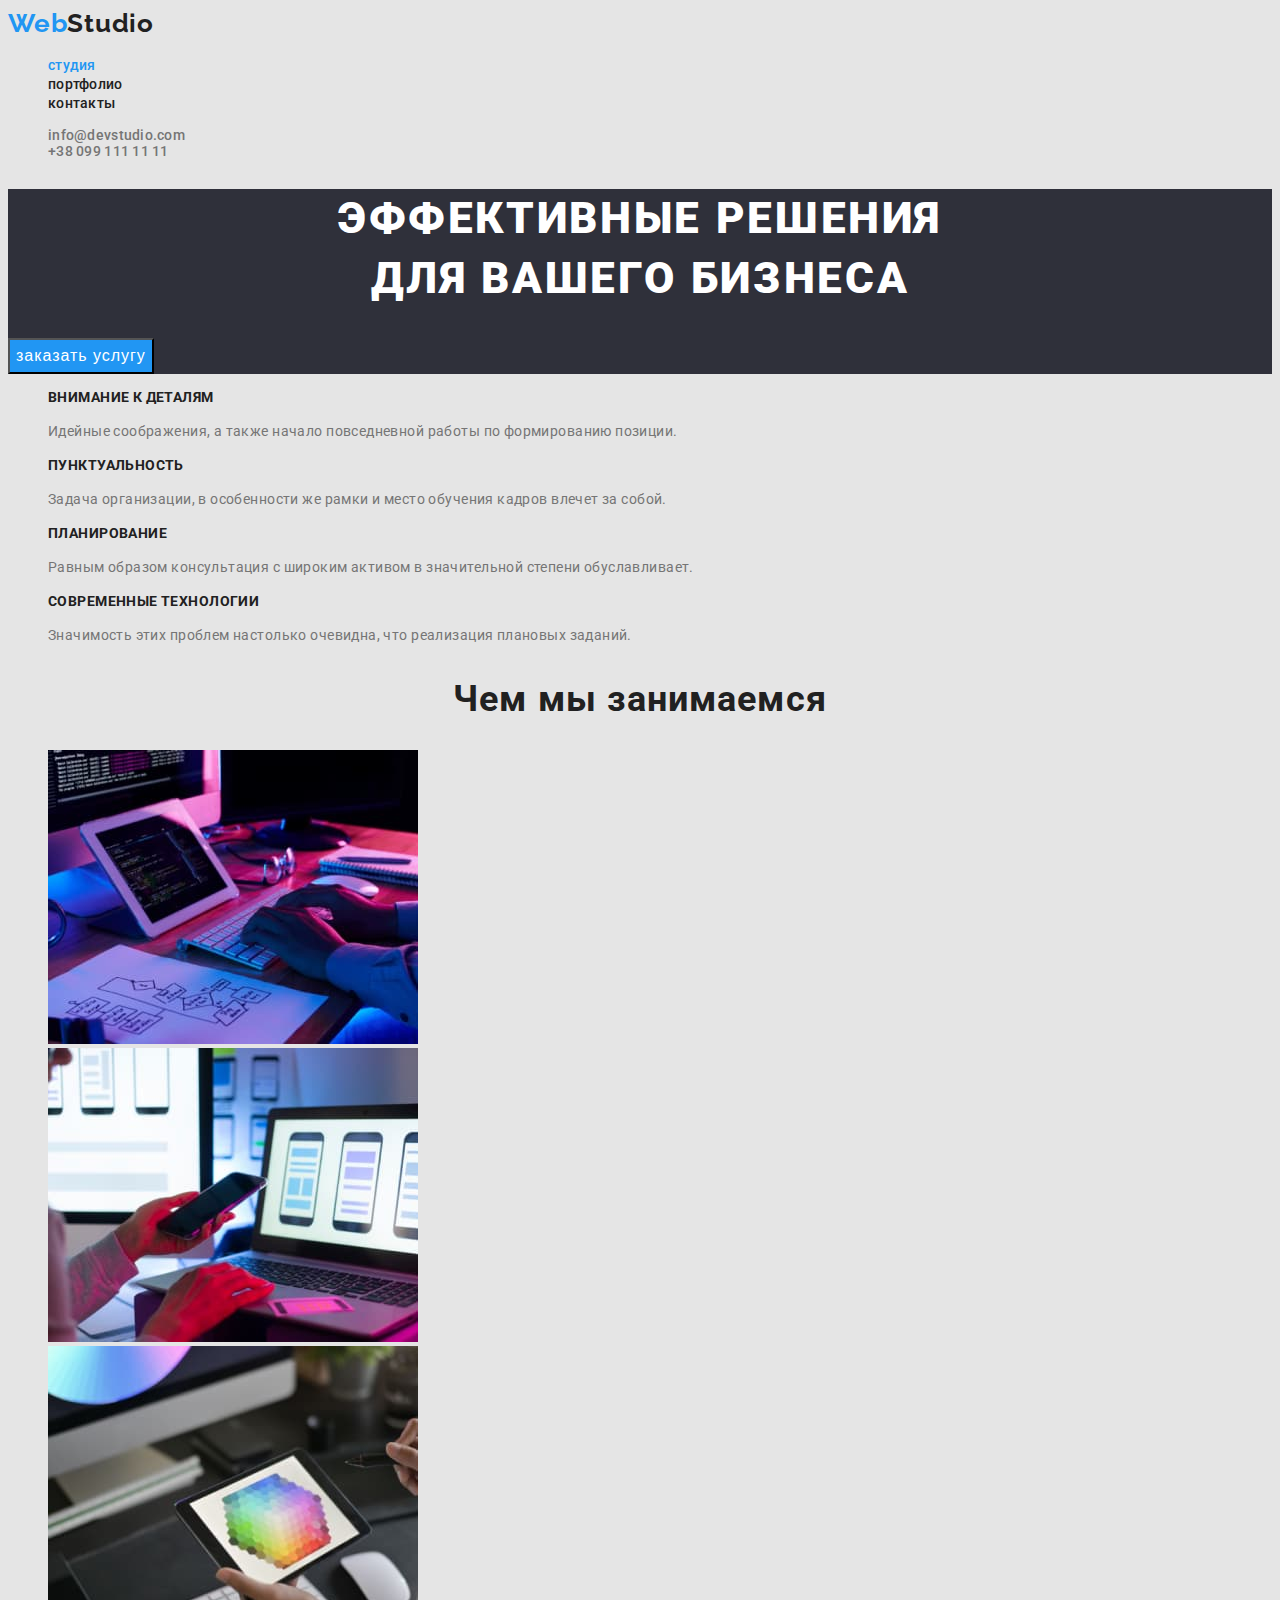
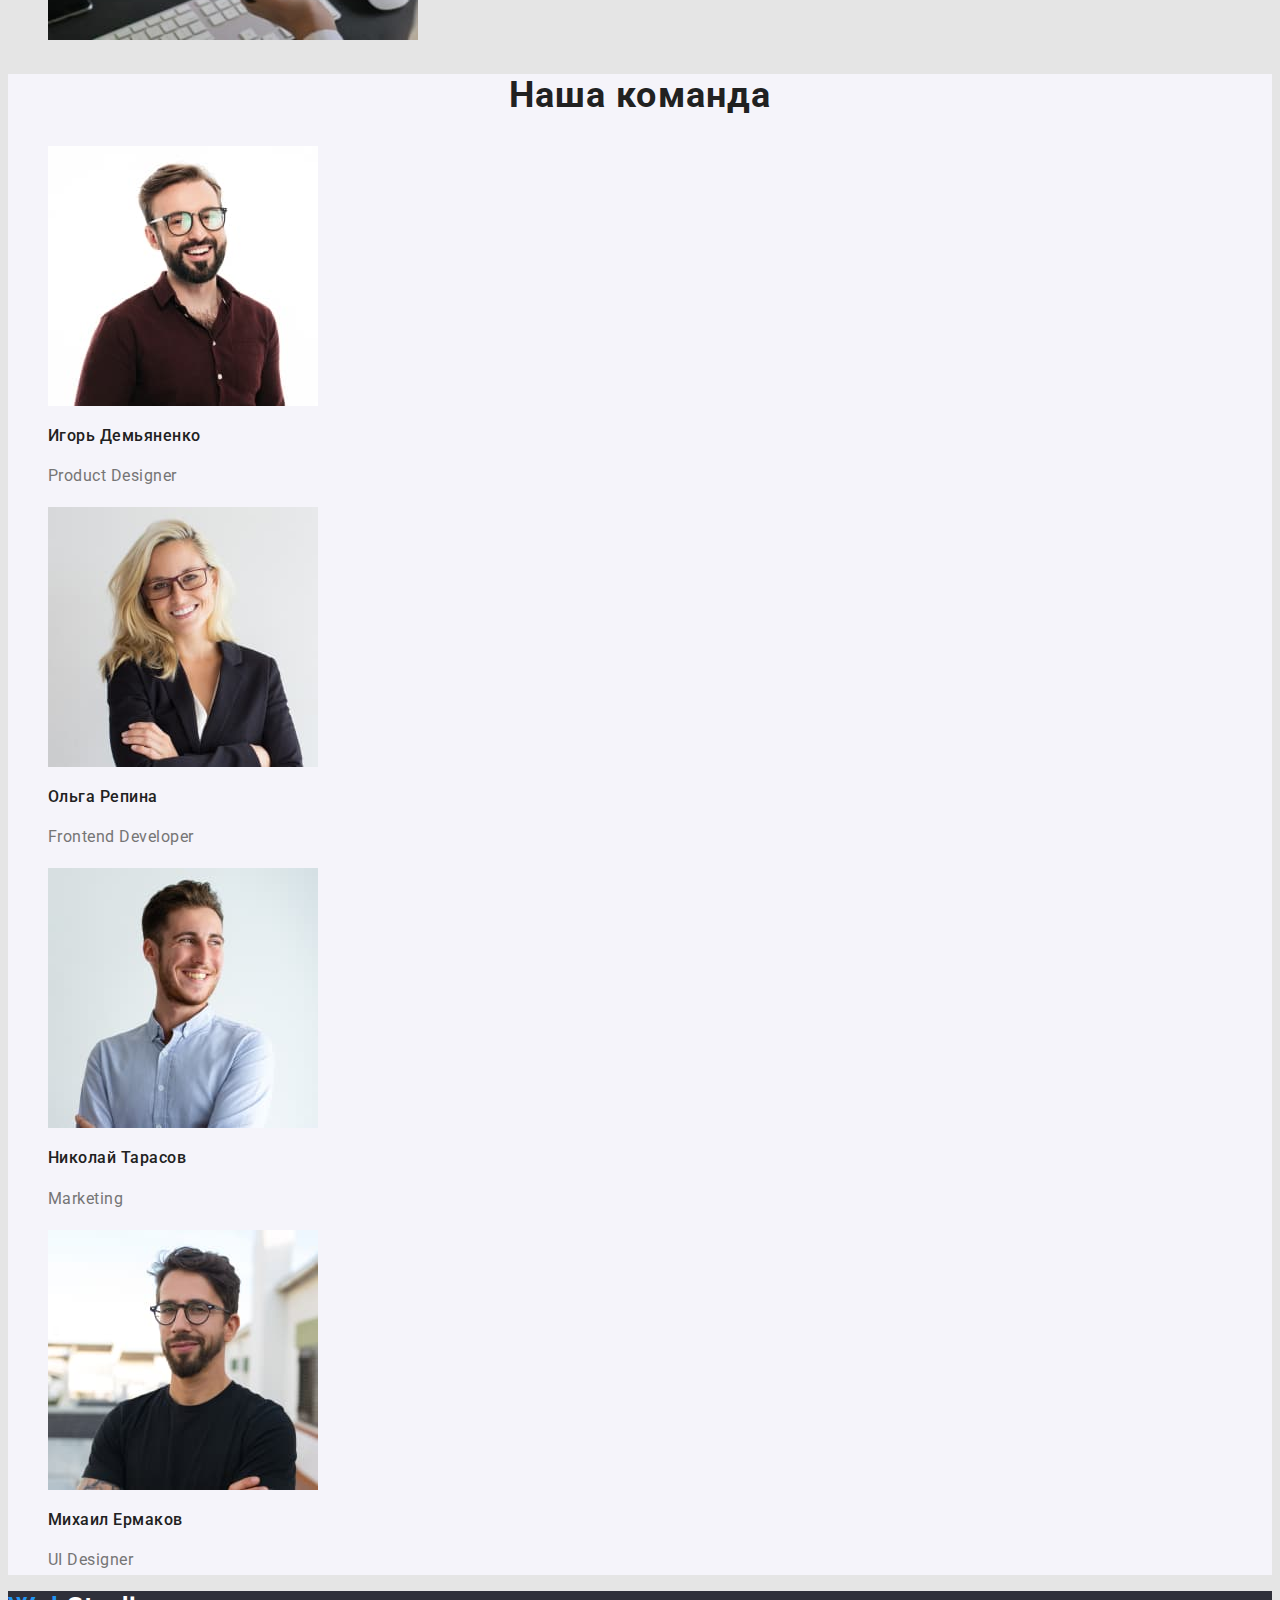
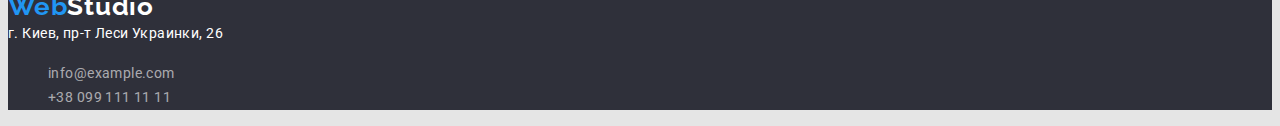
<file: index.html>
<!DOCTYPE html>
<html lang="ru">

<head>
    <meta charset="utf-8" />
    <title>Web studio</title>
    <link rel="stylesheet" href="./CSS/styles.css" />
    <link rel="preconnect" href="https://fonts.googleapis.com">
    <link rel="preconnect" href="https://fonts.gstatic.com" crossorigin>
    <link href="https://fonts.googleapis.com/css2?family=Raleway:wght@700&family=Roboto:wght@400;500;700;900&display=swap" rel="stylesheet">
</head>

<body>
    <header class="header">
        <div class="container">
            <nav class="nav">
                <a class="nav-logo" href=" "><span>Web</span>Studio</a>
                <ul class="header-list">
                    <li class="header-item"><a href=" " class="current">студия</a></li>
                    <li class="header-item"><a href="./portfolio.html" class="header-link">портфолио</a></li>
                    <li class="header-item"><a href=" " class="header-link">контакты</a></li>
                </ul>
            </nav>
            <ul class="header-link">
                <li><a href="mailto:info@devstudio.com " class="header-mail">info@devstudio.com</a></li>
                <li><a href="tel:+380991111111 " class="header-tel"> +38 099 111 11 11</a> </li>
            </ul>
        </div>
    </header>
    <main>
        <!--шапка-->
        <section class="cap">
            <div class="container">
                <h1 class="cap-title ">Эффективные решения <br/> для вашего бизнеса</h1>
                <button class="cap-btn " type="button">заказать услугу</button>
            </div>
        </section>
        <!--особенности-->
        <section class="qualities">

            <ul class="qualities-list">
                <li class="qualities-item">
                    <h3 class="qualities-title">внимание к деталям</h3>
                    <p class="qualities-text">Идейные соображения, а также начало повседневной работы по формированию позиции. </p>
                </li>
                <li class="qualities-item">
                    <h3 class="qualities-title">Пунктуальность</h3>
                    <p class="qualities-text">Задача организации, в особенности же рамки и место обучения кадров влечет за собой.</p>
                </li>
                <li class="qualities-item">
                    <h3 class="qualities-title">Планирование</h3>
                    <p class="qualities-text">Равным образом консультация с широким активом в значительной степени обуславливает.</p>
                </li>
                <li class="qualities-item">
                    <h3 class="qualities-title">Современные технологии</h3>
                    <p class="qualities-text">Значимость этих проблем настолько очевидна, что реализация плановых заданий.</p>
                </li>
            </ul>
        </section>
        <section>
            <!--чем мы занимаемся-->
            <h2 class="section-title">Чем мы занимаемся</h2>
            <ul>
                <li>
                    <img src="./images/img1.jpg " alt="руки на клавиатуре " width="370 " />
                </li>
                <li>
                    <img src="./images/img2.jpg " alt="телефон в руках " width="370 " />
                </li>
                <li>
                    <img src="./images/img3.jpg " alt="планшет в руках " width="370 " />
                </li>
            </ul>
        </section>
        <section class="command">
            <!--наша команда-->
            <h2 class="section-title">Наша команда</h2>
            <ul>
                <li>
                    <img src="./images/card1.jpg " alt="product desiner " width="270 " />
                    <h3 class="names">Игорь Демьяненко</h3>
                    <p class="profession">Product Designer</p>
                </li>
                <li>
                    <img src="./images/card2.jpg " alt="frontend developer " width="270 " />
                    <h3 class="names">Ольга Репина</h3>
                    <p class="profession">Frontend Developer</p>
                </li>
                <li>
                    <img src="./images/card3.jpg " alt="marketing " width="270 " />
                    <h3 class="names">Николай Тарасов</h3>
                    <p class="profession">Marketing</p>
                </li>
                <li>
                    <img src="./images/card4.jpg " alt="ul desiner " width="270 " />
                    <h3 class="names">Михаил Ермаков</h3>
                    <p class="profession">UI Designer</p>
                </li>
            </ul>
        </section>
    </main>
    <footer class="footer">
        <div class="container">
            <a class="nav-logo" href=" "><span>Web</span>Studio</a>
            <address class="address">г. Киев, пр-т Леси Украинки, 26</address>
            <ul class="footer-list">
                <li><a href="mailto:info@example.com ">info@example.com</a></li>
                <li><a href="tel:+380991111111 "> +38 099 111 11 11</a></li>
            </ul>
        </div>
    </footer>
</body>

</html>
</file>
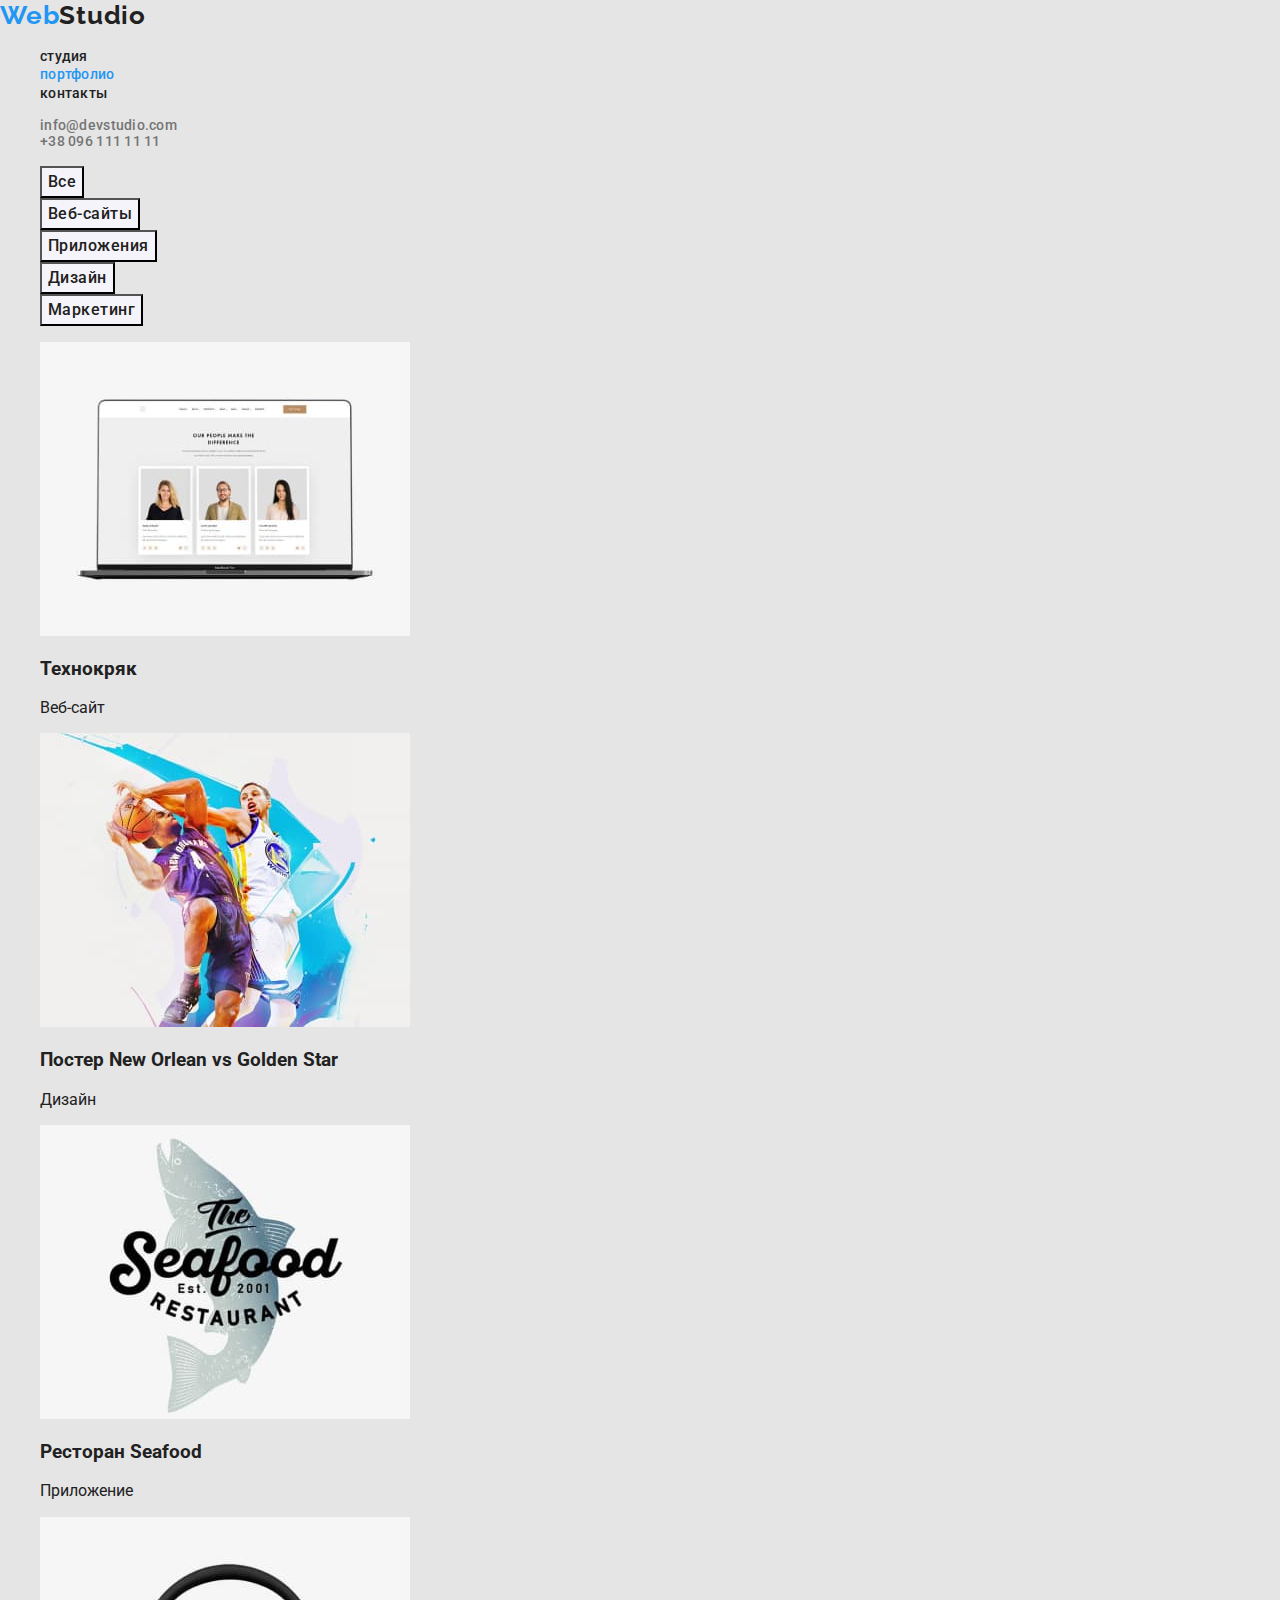
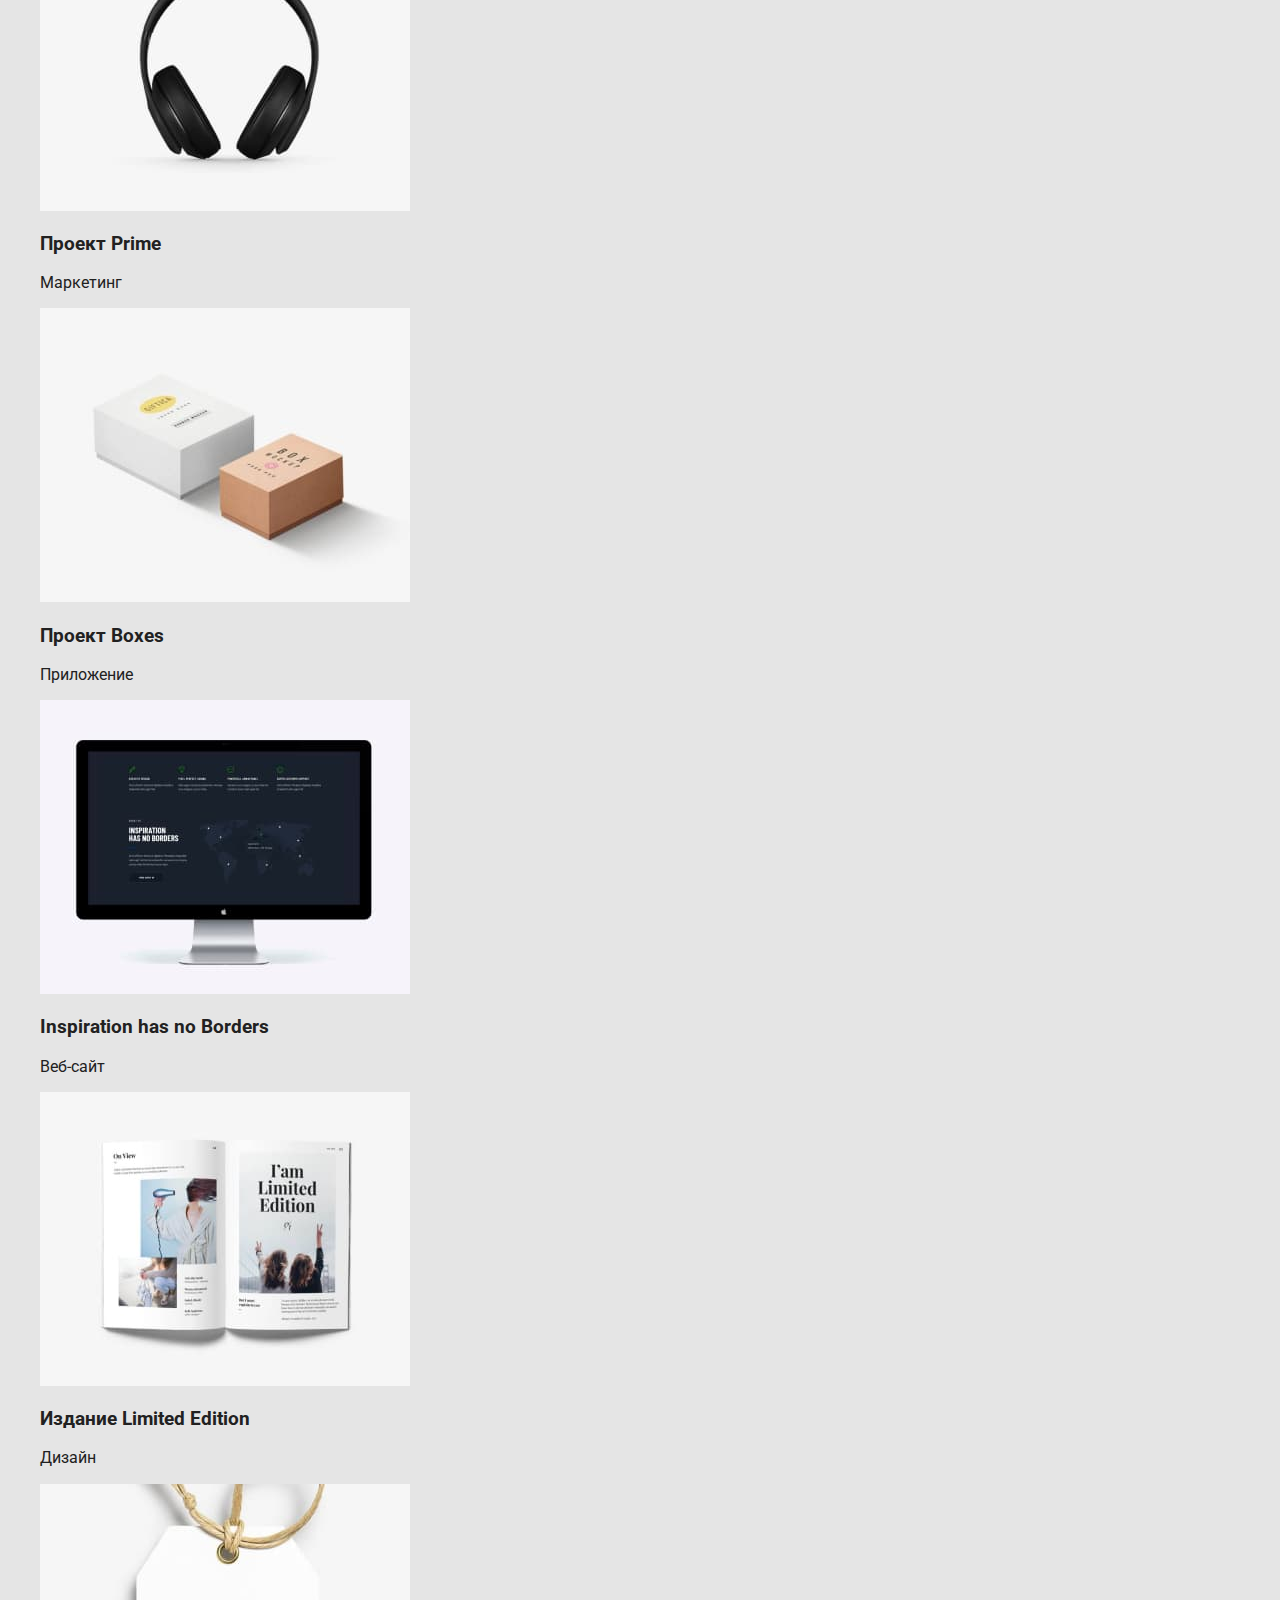
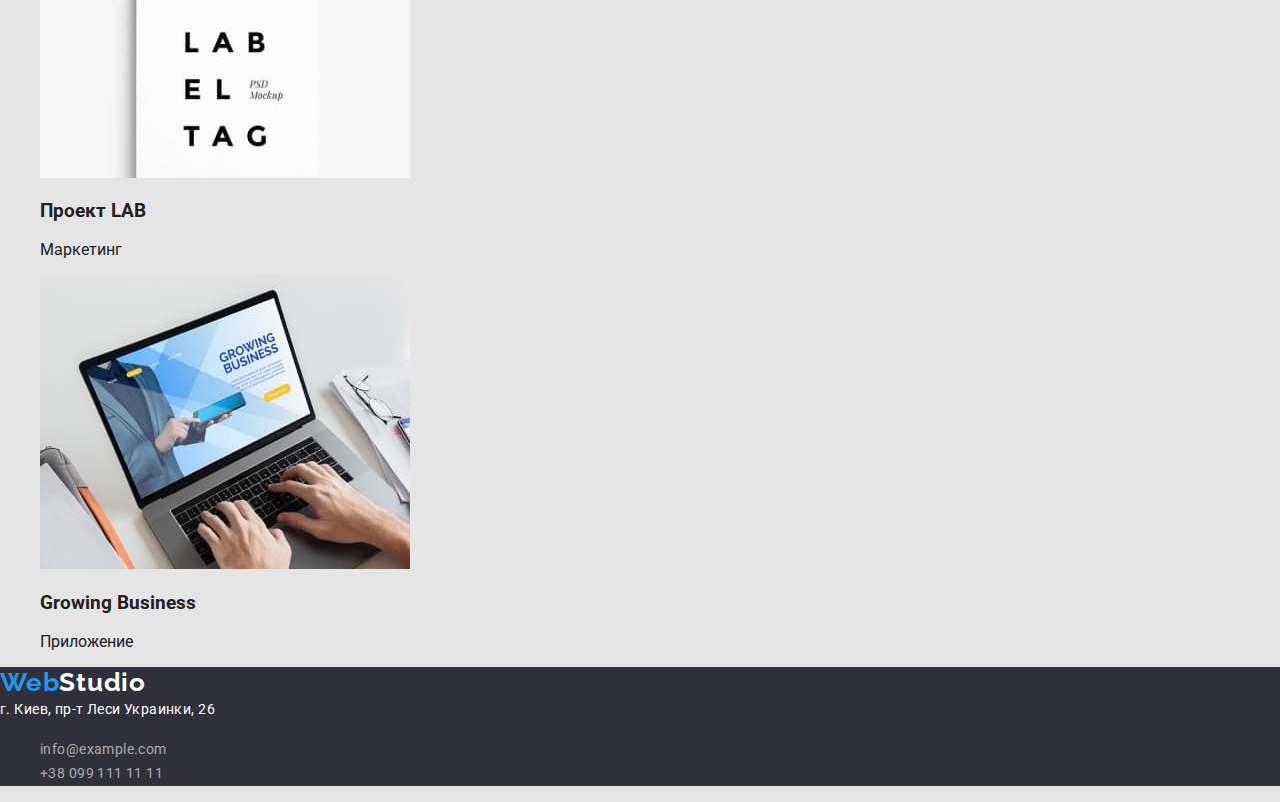
<file: portfolio.html>
<!DOCTYPE html>
<html lang="ru">

<head>
    <meta charset="utf-8" />
    <title>Portfolio</title>
    <link rel="preconnect" href="https://fonts.googleapis.com">
    <link rel="preconnect" href="https://fonts.gstatic.com" crossorigin>
    <link href="https://fonts.googleapis.com/css2?family=Raleway:wght@700&family=Roboto:wght@400;500;700;900&display=swap" rel="stylesheet">
    <link rel="stylesheet" href="https://cdnjs.cloudflare.com/ajax/libs/modern-normalize/1.0.0/modern-normalize.min.css" />
    <link rel="stylesheet" href="./CSS/styles.css" />

</head>

<body>
    <header>
        <div class="container">
            <nav class="nav ">
                <a class="nav-logo " href=" "><span>Web</span>Studio</a>
                <ul class="header-list ">
                    <li class="header-item">
                        <a href="./index.html" class="header-link">студия</a></li>
                    <li class="header-item"><a href=" " class="current">портфолио</a></li>
                    <li class="header-item"> <a href=" " class="header-link">контакты</a></li>
                </ul>
            </nav>
            <ul class="header-link">
                <li><a href="mailto:info@devstudio.com " class="header-mail">info@devstudio.com</a></li>
                <li><a href="tel:+380961111111 " class="header-tel"> +38 096 111 11 11</a> </li>
            </ul>
        </div>
    </header>
    <main>
        <section class="about">
            <ul class="filters">
                <li class="filter-item">
                    <button class="filter-btn" type="button">Все</button>
                </li>
                <li class="filter-item">
                    <button class="filter-btn" type="button">Веб-сайты</button>
                </li>
                <li class="filter-item">
                    <button class="filter-btn" type="button">Приложения</button>
                </li>
                <li class="filter-item">
                    <button class="filter-btn" type="button">Дизайн</button>
                </li>
                <li class="filter-item">
                    <button class="filter-btn" type="button">Маркетинг</button>
                </li>
            </ul>
            <ul class="projects-list">
                <li class="projects-item">
                    <img src="./images/технокряк.jpg" alt="techno" width="370" height="294" /img>
                    <h3 class="img-title">Технокряк</h3>
                    <p class="img-text">Веб-сайт</p>
                </li>
                <li class="projects-item">
                    <img src="./images/постер стар.jpg" alt="posterstar" width="370" height="294" /img>
                    <h3 class="img-title">Постер New Orlean vs Golden Star</h3>
                    <p class="img-text">Дизайн</p>
                </li>
                <li class="projects-item">
                    <img src="./images/ресторан.jpg" alt="restaurant" width="370" height="294" /img>
                    <h3 class="img-title">Ресторан Seafood</h3>
                    <p class="img-text">Приложение</p>
                </li>
                <li class="projects-item">
                    <img src="./images/прайм.jpg" alt="prime" width="370" height="294" /img>
                    <h3 class="img-title">Проект Prime</h3>
                    <p class="img-text">Маркетинг</p>
                </li>
                <li class="projects-item">
                    <img src="./images/боксы.jpg" alt="boxes" width="370" height="294" /img>
                    <h3 class="img-title">Проект Boxes</h3>
                    <p class="img-text">Приложение</p>
                </li>
                <li class="projects-item">
                    <img src="./images/inspiration.jpg" alt="prime" width="370" height="294" /img>
                    <h3 class="img-title">Inspiration has no Borders</h3>
                    <p class="img-text">Веб-сайт</p>
                </li>
                <li class="projects-item">
                    <img src="./images/издание.jpg" alt="prime" width="370" height="294" /img>
                    <h3 class="img-title">Издание Limited Edition</h3>
                    <p class="img-text">Дизайн</p>
                </li>
                <li class="projects-item">
                    <img src="./images/лаб.jpg" alt="prime" width="370" height="294" /img>
                    <h3 class="img-title">Проект LAB</h3>
                    <p class="img-text">Маркетинг</p>
                </li>
                <li class="projects-item">
                    <img src="./images/гроу.jpg" alt="prime" width="370" height="294" /img>
                    <h3 class="img-title">Growing Business</h3>
                    <p class="img-text">Приложение</p>
                </li>
            </ul>
        </section>

    </main>
    <footer class="footer">
        <div class="container">
            <a class="nav-logo" href=" "><span>Web</span>Studio</a>
            <address class="address">г. Киев, пр-т Леси Украинки, 26</address>
            <ul class="footer-list">
                <li><a href="mailto:info@example.com ">info@example.com</a></li>
                <li><a href="tel:+380991111111 "> +38 099 111 11 11</a></li>
            </ul>
        </div>
    </footer>
</body>

</html>
</file>
<file: CSS/styles.css>
:root {
    --header-list-color: #212121;
    --first-btn-color: ;
    --second-btn-color: ;
    --first-title-color: #212121;
    --second-title-color: ;
    --first-text-color: #757575;
    --accent-color: #188CE8;
}

button {
    cursor: pointer;
}

body {
    font-family: "Roboto", sans-serif;
    color: #212121;
    background-color: #E5E5E5;
}


/* cite-nav */

.header-link {
    font-weight: 500;
    font-size: 14px;
    line-height: 1.14;
    letter-spacing: 0.02em;
    color: var(--header-list-color);
}

.header-item a {
    text-decoration: none;
}

.nav-logo {
    font-family: "Raleway", sans-serif;
    font-weight: bold;
    font-size: 26px;
    line-height: 1.19;
    letter-spacing: 0.03em;
    text-decoration: none;
    color: var(--header-list-color);
}

.nav-logo>span {
    color: #2196F3;
}

.header-mail,
.header-tel {
    font-weight: 500;
    font-size: 14px;
    line-height: 1.14;
    letter-spacing: 0.02em;
    text-decoration: none;
    color: var(--first-text-color);
}

.header-mail:hover,
.header-tel:hover,
.header-mail:focus,
.header-tel:focus {
    font-size: 14px;
    line-height: 1.14;
    letter-spacing: 0.02em;
    color: #2196F3;
}

.current {
    font-family: "Roboto", sans-serif;
    font-style: normal;
    font-weight: 500;
    font-size: 14px;
    line-height: 1.14;
    letter-spacing: 0.02em;
    color: #2196F3;
}

ul {
    list-style: none;
}

.header-link:hover,
.header-link:focus {
    color: #2196F3;
}


/* --a cap-- */

.cap {
    background-color: #2F303A;
}

.cap-title {
    font-size: 44px;
    font-weight: 900;
    text-align: center;
    line-height: 1.36;
    letter-spacing: 0.06em;
    text-transform: uppercase;
    color: #FFFFFF;
}

.cap-btn {
    font-weight: 500;
    font-size: 16px;
    line-height: 1.87;
    text-align: center;
    letter-spacing: 0.06em;
    color: #FFFFFF;
    background-color: #2196F3;
    cursor: pointer;
}

.cap-btn:hover,
.cap-btn:focus {
    color: #FFFFFF;
    background-color: #188CE8;
}

.section-title {
    font-style: normal;
    font-weight: bold;
    font-size: 36px;
    line-height: 1.17;
    text-align: center;
    letter-spacing: 0.03em;
    color: var(--first-title-color);
}


/* ----qualities---- */

.qualities-title {
    font-weight: bold;
    font-size: 14px;
    line-height: 1.14;
    letter-spacing: 0.03em;
    text-transform: uppercase;
    color: var(--first-title-color);
}

.qualities-text {
    font-size: 14px;
    line-height: 1.71;
    letter-spacing: 0.03em;
    color: var(--first-text-color);
    text-align: left;
}


/* --our command --*/

.command {
    background-color: #F5F4FA;
}

.names {
    font-weight: 500;
    font-size: 16px;
    line-height: 1.19;
    /* identical to box height */
    letter-spacing: 0.03em;
    color: var(--first-title-color);
}

.profession {
    font-size: 16px;
    line-height: 1.9;
    /* identical to box height */
    letter-spacing: 0.03em;
    color: var(--first-text-color);
}


/* portfolio projects */

.filter-btn {
    font-weight: 500;
    font-size: 16px;
    line-height: 1.62;
    text-align: center;
    letter-spacing: 0.03em;
    color: var(--first-title-color);
    background-color: #F5F4FA;
}

.filter-btn:hover,
.filter-btn:focus {
    font-size: 16px;
    line-height: 1.62;
    text-align: center;
    letter-spacing: 0.03em;
    color: #FFFFFF;
    background-color: #2196F3;
}

.project-list .img-title {
    /* font-weight: bold; */
    font-size: 18px;
    line-height: 2.0;
    letter-spacing: 0.06em;
    color: var(--first-title-color);
}

.project-list .img-text {
    font-size: 16px;
    line-height: 1.87;
    letter-spacing: 0.03em;
    color: var(--first-text-color);
}


/* --footer-- */

.footer {
    background-color: #2F303A;
}

.footer .nav-logo {
    color: #FFFFFF;
}

.footer-list a {
    font-family: "Roboto", sans-serif;
    font-size: 14px;
    line-height: 1.71;
    letter-spacing: 0.03em;
    color: rgba(255, 255, 255, 0.6);
    text-decoration: none;
}

.footer-list a:hover,
.footer-list a:focus {
    font-size: 14px;
    line-height: 1.71;
    letter-spacing: 0.03em;
    color: #2196F3;
}

.address {
    font-style: normal;
    font-size: 14px;
    line-height: 1.71;
    letter-spacing: 0.03em;
    text-decoration: none;
    color: #FFFFFF;
}

.address:hover,
.address:focus {
    color: #2196F3;
}
</file>
